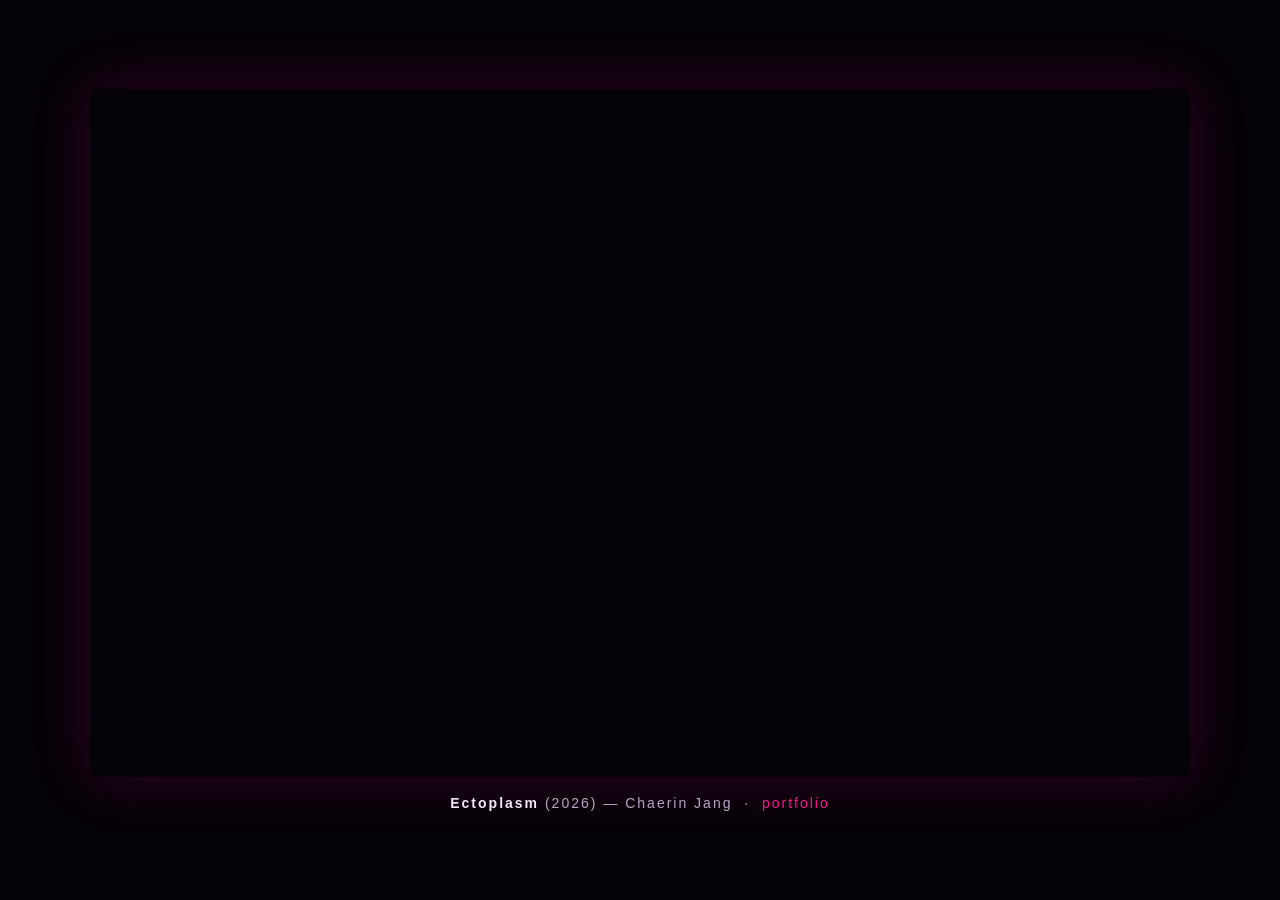
<file: ectoplasm/index.html>
<!DOCTYPE html>
<html lang="en">
<head>
<meta charset="UTF-8">
<meta name="viewport" content="width=device-width, initial-scale=1.0">
<title>Ectoplasm (2026) — Chaerin Jang</title>
<meta name="description" content="Ectoplasm (2026) — a real-time face-detection filter that hallucinates. Work by Chaerin Jang.">
<!-- Open Graph for clean link previews in chat -->
<meta property="og:title" content="Ectoplasm (2026) — Chaerin Jang">
<meta property="og:description" content="A real-time face-detection filter that hallucinates.">
<meta property="og:type" content="video.other">
<meta property="og:url" content="https://mxxnsae.github.io/ectoplasm/">
<style>
  * { margin: 0; padding: 0; box-sizing: border-box; }
  html, body { height: 100%; }
  body {
    background: #050208;
    color: #f4eef8;
    font-family: -apple-system, BlinkMacSystemFont, 'Segoe UI', sans-serif;
    display: flex;
    flex-direction: column;
    align-items: center;
    justify-content: center;
    min-height: 100vh;
    padding: 28px;
    gap: 18px;
  }
  .player {
    width: 100%;
    max-width: 1100px;
    padding: 56.25% 0 0 0;
    position: relative;
    border-radius: 10px;
    overflow: hidden;
    box-shadow: 0 0 60px rgba(255, 20, 147, 0.18);
  }
  .player iframe {
    position: absolute;
    top: 0; left: 0;
    width: 100%; height: 100%;
    border: 0;
  }
  .caption {
    text-align: center;
    font-size: 14px;
    letter-spacing: 2px;
    color: #b9a9c9;
  }
  .caption b { color: #f4eef8; font-weight: 600; }
  .caption a { color: var(--pink, #FF1493); text-decoration: none; }
  .caption a:hover { text-decoration: underline; }
</style>
</head>
<body>
  <div class="player">
    <iframe src="https://player.vimeo.com/video/1204625493?badge=0&amp;autopause=0&amp;loop=1&amp;player_id=0&amp;app_id=58479"
            allow="autoplay; fullscreen; picture-in-picture; clipboard-write; encrypted-media; web-share"
            referrerpolicy="strict-origin-when-cross-origin"
            title="Ectoplasm (2026)"></iframe>
  </div>
  <div class="caption">
    <b>Ectoplasm</b> (2026) — Chaerin Jang &nbsp;·&nbsp; <a href="https://mxxnsae.github.io/">portfolio</a>
  </div>
<script src="https://player.vimeo.com/api/player.js"></script>
</body>
</html>
</file>
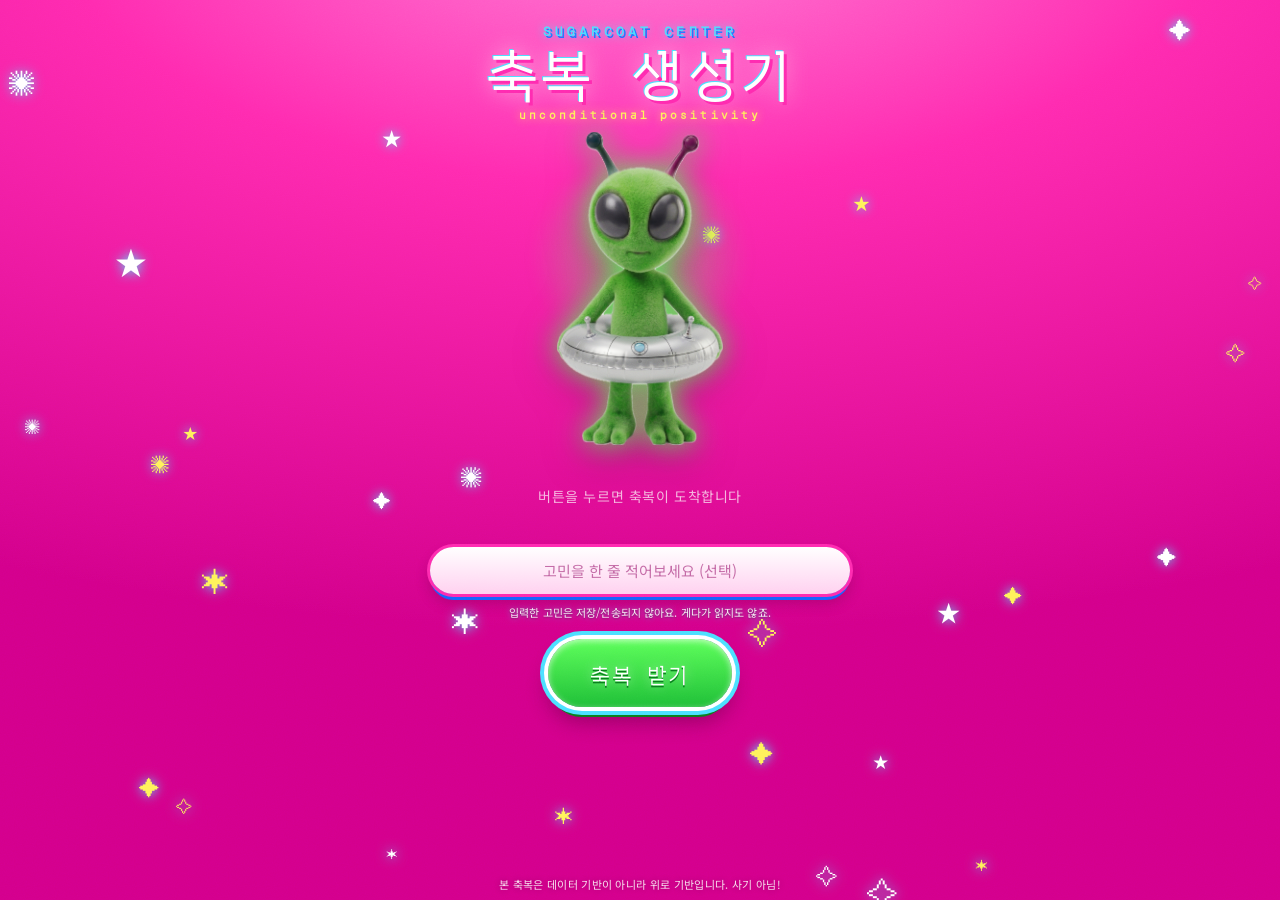
<file: sugarcoat/index.html>
<!DOCTYPE html>
<html lang="ko">
<head>
<meta charset="UTF-8">
<meta name="viewport" content="width=device-width, initial-scale=1.0, maximum-scale=1.0, user-scalable=no">
<title>SUGARCOAT CENTER — 축복 생성기</title>
<meta name="description" content="무조건 긍정. 본 축복은 데이터 기반이 아니라 위로 기반입니다.">

<!--
  ════════════════════════════════════════════════════════════
   SUGARCOAT CENTER  ::  unconditional positivity
   본 축복은 데이터 기반이 아니라 위로 기반입니다.
  ────────────────────────────────────────────────────────────
   당신이 적은 고민은 읽히지 않았습니다.
   읽는 척만 했습니다. 그래도 위로가 되었다면, 그게 전부입니다.
   Sugarcoat 는 거짓을 말하는 외계인입니다. 알면서도 속아주세요.
  ════════════════════════════════════════════════════════════
-->

<link rel="preload" as="image" href="alien.png">
<link rel="preload" as="image" href="alien_thinking.png">
<link rel="preconnect" href="https://fonts.googleapis.com">
<link rel="preconnect" href="https://fonts.gstatic.com" crossorigin>
<link href="https://fonts.googleapis.com/css2?family=Orbit&family=Noto+Sans+KR:wght@400;500;700;900&display=swap" rel="stylesheet">

<style>
/* ─── 쉽게 바꾸는 톤 (색) ─────────────────────────── */
:root{
  --pink:    #ff2bb0;
  --pink-2:  #ff7fd6;
  --pink-3:  #ffd1f0;
  --green:   #5dff5a;
  --green-d: #1fbf37;
  --blue:    #4be0ff;
  --blue-d:  #1664ff;
  --white:   #ffffff;
  --yellow:  #fff35a;
}

*{ box-sizing:border-box; -webkit-tap-highlight-color:transparent; }
html,body{ margin:0; padding:0; height:100%; }

body{
  font-family:'Noto Sans KR', sans-serif;
  color:var(--white);
  background:
    radial-gradient(120% 80% at 50% -10%, var(--pink-2) 0%, var(--pink) 38%, #d4008c 100%);
  min-height:100dvh;
  overflow-x:hidden;
  position:relative;
}

/* 그레인 / 노이즈 오버레이 */
body::after{
  content:"";
  position:fixed; inset:0; z-index:9; pointer-events:none;
  opacity:.10; mix-blend-mode:overlay;
  background-image:url("data:image/svg+xml,%3Csvg xmlns='http://www.w3.org/2000/svg' width='120' height='120'%3E%3Cfilter id='n'%3E%3CfeTurbulence type='fractalNoise' baseFrequency='0.9' numOctaves='3' stitchTiles='stitch'/%3E%3C/filter%3E%3Crect width='100%25' height='100%25' filter='url(%23n)'/%3E%3C/svg%3E");
}

/* 반짝이는 별 배경 */
.stars{ position:fixed; inset:0; z-index:0; pointer-events:none; overflow:hidden; }
.star{
  position:absolute; color:var(--white);
  font-size:18px; filter:drop-shadow(0 0 6px var(--blue));
  animation:twinkle 2.4s ease-in-out infinite;
}
@keyframes twinkle{ 0%,100%{ opacity:.2; transform:scale(.7) rotate(0deg);} 50%{ opacity:1; transform:scale(1.15) rotate(20deg);} }

/* ─── 레이아웃 ─────────────────────────── */
.wrap{
  position:relative; z-index:2;
  display:flex; flex-direction:column; align-items:center;
  gap:12px; padding:20px 18px 64px;
  max-width:520px; margin:0 auto; text-align:center;
}

.headline{ margin:4px 0 0; line-height:1; }
.headline .en{
  display:block;
  font-family:'Orbit', sans-serif; font-size:13px; letter-spacing:.32em;
  color:var(--blue); text-shadow:0 0 10px var(--blue), 2px 2px 0 var(--blue-d);
}
.headline .big{
  display:block;
  font-family:'Orbit', sans-serif; font-weight:400;
  font-size:clamp(32px,11vw,58px); letter-spacing:.04em; margin-top:4px;
  white-space:nowrap;
  color:var(--white);
  text-shadow:
    3px 3px 0 var(--pink),
    -1px -1px 0 var(--blue),
    0 0 22px rgba(255,255,255,.7);
  animation:wob 5s ease-in-out infinite;
}
.headline .sub{
  display:block; margin-top:10px; font-size:11px; letter-spacing:.28em;
  font-family:'Orbit',sans-serif; color:var(--yellow);
  text-shadow:0 0 8px rgba(255,243,90,.8);
}
@keyframes wob{ 0%,100%{ transform:rotate(-1.2deg);} 50%{ transform:rotate(1.2deg);} }

/* 마스코트 */
.alien-stage{ position:relative; width:min(47vw,166px); margin-top:0; }
.halo{
  position:absolute; left:50%; top:40%; transform:translate(-50%,-50%);
  width:130%; aspect-ratio:1/1; border-radius:50%;
  background:radial-gradient(circle, rgba(93,255,90,.5), rgba(75,224,255,0) 70%);
  filter:blur(8px); z-index:-1; animation:pulse 3s ease-in-out infinite;
}
@keyframes pulse{ 0%,100%{ scale:.92; opacity:.7;} 50%{ scale:1.08; opacity:1;} }
.alien{
  width:100%; display:block;
  filter:drop-shadow(0 0 14px rgba(93,255,90,.8)) drop-shadow(0 10px 18px rgba(0,0,0,.25));
  animation:bob 3.4s ease-in-out infinite;
}
.alien.reading{ animation:think 1.1s ease-in-out infinite; }
@keyframes bob{ 0%,100%{ transform:translateY(0) rotate(-1deg);} 50%{ transform:translateY(-12px) rotate(1deg);} }
@keyframes think{ 0%,100%{ transform:rotate(-6deg) scale(.97);} 50%{ transform:rotate(6deg) scale(1.02);} }

/* 말풍선 (로딩 중 고민하는 외계인) */
.bubble{
  position:absolute; top:-2%; left:55%; z-index:3;
  max-width:min(165px,46vw); padding:9px 13px;
  background:#fff; color:#d4008c; border:2px solid var(--blue-d);
  border-radius:16px 16px 16px 4px;
  font-family:'Noto Sans KR',sans-serif; font-size:13px; font-weight:800; line-height:1.35;
  box-shadow:0 4px 0 var(--blue-d), 0 6px 14px rgba(0,0,0,.25);
  opacity:0; transform:scale(.3) translateY(10px); transform-origin:bottom left; pointer-events:none;
}
.bubble::after{ content:""; position:absolute; bottom:-10px; left:16px; width:0; height:0; border:7px solid transparent; border-top-color:#fff; }
.bubble.show{ animation:bubblePop .3s cubic-bezier(.2,1.7,.4,1) forwards, bubbleWob 1.1s .3s ease-in-out infinite; }
@keyframes bubblePop{ to{ opacity:1; transform:scale(1) translateY(0); } }
@keyframes bubbleWob{ 0%,100%{ rotate:-3deg; } 50%{ rotate:3deg; } }

/* 축복 출력 */
.result{
  min-height:78px; display:flex; align-items:center; justify-content:center;
  width:100%; padding:4px 4px;
}
.blessing{
  font-weight:900; font-size:clamp(20px,6.6vw,30px); line-height:1.35;
  background:linear-gradient(90deg,#fff,var(--blue),#fff,var(--pink-3),#fff);
  background-size:300% 100%;
  -webkit-background-clip:text; background-clip:text; color:transparent;
  text-shadow:0 0 1px rgba(255,255,255,.2);
  filter:drop-shadow(2px 2px 0 var(--pink)) drop-shadow(0 0 16px rgba(75,224,255,.6));
  animation:popin .6s cubic-bezier(.2,1.6,.4,1) both, shimmer 4s linear infinite;
}
@keyframes popin{ 0%{ transform:scale(.3) rotate(-6deg); opacity:0;} 60%{ transform:scale(1.12) rotate(2deg);} 100%{ transform:scale(1) rotate(0); opacity:1;} }
@keyframes shimmer{ to{ background-position:300% 0; } }

.loading{
  font-family:'Orbit',sans-serif; font-size:18px; letter-spacing:.18em;
  color:var(--yellow); text-shadow:0 0 10px rgba(255,243,90,.8);
  animation:blink 1s steps(2) infinite;
}
@keyframes blink{ 50%{ opacity:.25; } }

.placeholder{ font-size:14px; color:rgba(255,255,255,.7); letter-spacing:.04em; }

/* 입력칸 (읽는 척만 함) */
.inputzone{ position:relative; width:100%; max-width:420px; }
/* 입력란 뒤에 숨어 있다가, 입력란이 떨어지면 드러나는 고백 */
.unread{
  position:absolute; inset:0; z-index:0; border-radius:999px;
  display:flex; align-items:center; justify-content:center; text-align:center;
  padding:0 18px; font-size:clamp(15px,4.6vw,18px); font-weight:800; font-style:italic; letter-spacing:.01em;
  color:var(--yellow);
  text-shadow:0 0 12px rgba(255,243,90,.95), 0 0 4px rgba(255,43,176,.85), 0 1px 2px rgba(0,0,0,.35);
}
.unread.show{ animation:unreadPulse 1s ease-in-out infinite; }
@keyframes unreadPulse{ 0%,100%{ scale:1; } 50%{ scale:1.06; } }
.worry{
  position:relative; z-index:1;
  width:100%; border:none; outline:none; text-align:center;
  font-family:'Noto Sans KR',sans-serif; font-size:15px; color:#7a005a;
  padding:13px 16px; border-radius:999px;
  background:linear-gradient(var(--white),var(--pink-3));
  box-shadow:0 0 0 3px var(--pink), 0 6px 0 var(--blue-d), 0 8px 16px rgba(0,0,0,.2);
}
.worry::placeholder{ color:#c46aa6; }
.worry.discard{
  animation:fall 1s cubic-bezier(.5,.1,.7,1) forwards;
  pointer-events:none;
}
@keyframes fall{
  0%{ transform:translateY(0) rotate(0); opacity:1; }
  30%{ transform:translateY(10px) rotate(-3deg); opacity:1; }
  100%{ transform:translateY(70vh) rotate(16deg); opacity:0; filter:blur(3px); }
}
.worry.restore{ animation:restoreUp .4s ease-out; }
@keyframes restoreUp{ 0%{ transform:translateY(46px); opacity:0; } 100%{ transform:translateY(0); opacity:1; } }

/* 입력 데이터는 저장도 전송도 안 한다는 안내 */
.privacy{
  width:100%; max-width:420px; margin-top:-2px;
  font-size:11px; line-height:1.5; letter-spacing:.01em;
  color:rgba(255,255,255,.92); text-shadow:0 0 6px rgba(75,224,255,.6), 0 1px 2px rgba(0,0,0,.35);
}

/* 큰 버튼 */
.btn{
  font-family:'Orbit',sans-serif; cursor:pointer; border:none;
  font-size:22px; letter-spacing:.06em; color:#fff; margin-top:6px;
  padding:18px 42px; border-radius:999px;
  background:linear-gradient(180deg,var(--green) 0%,var(--green-d) 100%);
  box-shadow:0 0 0 4px #fff, 0 0 0 8px var(--blue), 0 10px 0 #0a7d1e, 0 14px 22px rgba(0,0,0,.3), inset 0 2px 6px rgba(255,255,255,.6);
  text-shadow:0 2px 0 #0a7d1e, 0 0 12px rgba(255,255,255,.5);
  transition:transform .08s ease, box-shadow .08s ease;
  animation:btnglow 2.2s ease-in-out infinite;
}
.btn:active{ transform:translateY(8px); box-shadow:0 0 0 4px #fff, 0 0 0 8px var(--blue), 0 2px 0 #0a7d1e, 0 6px 12px rgba(0,0,0,.3), inset 0 2px 6px rgba(255,255,255,.6); }
.btn:disabled{ opacity:.7; cursor:default; animation:none; }
@keyframes btnglow{ 0%,100%{ filter:drop-shadow(0 0 6px rgba(93,255,90,.6)); } 50%{ filter:drop-shadow(0 0 18px rgba(93,255,90,1)); } }

/* 공유 줄 */
.share{ display:flex; gap:18px; flex-wrap:wrap; justify-content:center; margin-top:10px; opacity:0; transition:opacity .4s; pointer-events:none; }
.share.show{ opacity:1; pointer-events:auto; }
.share button{
  font-family:'Orbit',sans-serif; cursor:pointer; border:none;
  font-size:14px; letter-spacing:.05em; color:var(--blue-d);
  padding:11px 20px; border-radius:999px;
  background:linear-gradient(180deg,#fff,var(--blue));
  box-shadow:0 4px 0 var(--blue-d), 0 6px 10px rgba(0,0,0,.2);
}
.share button:active{ transform:translateY(3px); box-shadow:0 1px 0 var(--blue-d); }

/* 항상 떠 있는 고백 */
.confession{
  position:fixed; left:0; right:0; bottom:8px; z-index:5;
  text-align:center; font-size:11px; letter-spacing:.03em;
  color:rgba(255,255,255,.85); text-shadow:0 0 6px rgba(0,0,0,.3);
  padding:0 14px; pointer-events:none;
}

.flash{ position:fixed; inset:0; z-index:8; pointer-events:none; opacity:0; background:radial-gradient(circle,#fff,transparent 60%); }
.flash.go{ animation:flash .5s ease-out; }
@keyframes flash{ 0%{ opacity:.85; } 100%{ opacity:0; } }
</style>
</head>
<body>
<div class="stars" id="stars" aria-hidden="true"></div>
<div class="flash" id="flash" aria-hidden="true"></div>

<main class="wrap">
  <h1 class="headline">
    <span class="en">SUGARCOAT CENTER</span>
    <span class="big">축복 생성기</span>
    <span class="sub">unconditional positivity</span>
  </h1>

  <div class="alien-stage">
    <div class="halo"></div>
    <div class="bubble" id="bubble" aria-hidden="true"></div>
    <img class="alien" id="alien" src="alien.png" alt="Sugarcoat, 거짓을 말하는 초록 외계인">
  </div>

  <div class="result" id="result">
    <span class="placeholder">버튼을 누르면 축복이 도착합니다</span>
  </div>

  <div class="inputzone">
    <div class="unread" id="unread" aria-hidden="true"></div>
    <input class="worry" id="worry" type="text" maxlength="60"
           placeholder="고민을 한 줄 적어보세요 (선택)" autocomplete="off" enterkeyhint="done">
  </div>
  <div class="privacy">입력한 고민은 저장/전송되지 않아요. 게다가 읽지도 않죠.</div>

  <button class="btn" id="btn">축복 받기</button>

  <div class="share" id="share">
    <button id="save">이미지 저장</button>
    <button id="again">다시 받기</button>
  </div>
</main>

<div class="confession" id="confession">본 축복은 데이터 기반이 아니라 위로 기반입니다. 사기 아님!</div>

<script>
/* ═══════════════════════════════════════════════════════════
   쉽게 수정하는 카피  ::  여기만 고치면 됩니다
   ═══════════════════════════════════════════════════════════ */
const BLESSINGS = [
  "우주가 당신을 중심으로 회전합니다.",
  "오늘 하는 모든 일이 잘됩니다.",
  "우주가 맺은 좋은 인연이 당신을 향해 걸어오고 있습니다.",
  "당신의 모든 선택이 옳았습니다.",
  "행운이 당신의 뒤를 조용히 따라오고 있습니다.",
  "당신이 잠든 사이에도 좋은 일이 준비되고 있습니다.",
  "오늘의 당신은 어제보다 빛납니다.",
  "당신이 지나간 자리마다 우주의 좋은 기운이 남습니다.",
  "지금 이 순간에도 당신 편이 늘어나고 있습니다.",
  "당신의 작은 노력은 하나도 사라지지 않습니다.",
  "오늘 마신 물까지 당신에게 이롭게 작용합니다.",
  "당신을 아끼는 마음들이 조용히 모이고 있습니다.",
  "당신은 이미 충분히 잘하고 있습니다.",
  "당신의 하루에 기분 좋은 우연이 끼어듭니다.",
  "당신이 미뤄둔 일조차 알아서 풀리고 있습니다.",
  "당신의 이름이 좋은 소식 목록에 올라가 있습니다.",
  "오늘 당신의 표정이 누군가의 하루를 살립니다.",
  "당신 주변의 공기가 당신을 응원하는 쪽으로 흐릅니다.",
  "당신은 사랑받기 위해 아무것도 증명하지 않아도 됩니다.",
  "당신이 바라는 것들이 천천히 당신 쪽으로 기웁니다.",
  "은하의 모든 별이 당신 쪽을 향해 정렬되어 있습니다.",
  "오늘 밤 별빛은 전부 당신에게로 떨어집니다.",
  "행성들이 당신의 하루를 위해 자리를 비켜줍니다.",
  "달이 당신의 잠을 지키려고 오늘도 떠 있습니다.",
  "태양은 매일 아침 당신을 깨우려고 떠오릅니다.",
  "온 우주가 당신의 안부를 궁금해하고 있습니다.",
  "블랙홀조차 당신의 좋은 기운만은 빨아들이지 못합니다.",
  "당신이 내쉰 숨은 새로운 별 하나를 밝힙니다.",
  "중력마저 당신을 좋은 쪽으로 끌어당기고 있습니다.",
  "우주의 시계는 당신에게 가장 좋은 때를 맞춰둡니다.",
  "별똥별은 당신의 소원을 미리 알고 떨어집니다.",
  "당신은 우주가 가장 아끼는 작은 행성입니다.",
];

const CONFESSION = "본 축복은 데이터 기반이 아니라 위로 기반입니다.";

const READING_WORDS = ["읽는 중", "고민 분석 중", "우주 인터넷 접속 중", "어떻게 말할지 생각 중"];

// 로딩 중 고민하는 외계인 말풍선 (읽는 척)
const BUBBLE_LINES = [
  "흠... 어디 보자",
  "음, 그렇군요",
  "우주에 물어볼게요",
  "읽는 척 하는 중",
  "거의 다 됐어요",
  "진지하게 보는 표정",
];

// 고민 입력란이 떨어지면 뒤에서 드러나는 고백들
const NOT_READING = [
  "솔직히 말하면 안 읽었어요.",
  "읽기 기능이 탑재되지 않았습니다.",
  "방금 그 문장은 그냥 우주로 흘려보냈어요.",
  "뭐라고 했죠?",
  "읽는 척 중...",
  "한 글자도 안 읽었어요. 그래도 잘될 거예요.",
];
/* ═══════════════════════════════════════════════════════════ */

/* ── 숨겨진 글리치 (진실이 새는 콘솔) ── */
console.log("%c♥ SUGARCOAT CENTER ♥", "color:#ff2bb0;font-size:22px;font-weight:900;text-shadow:2px 2px 0 #4be0ff");
console.log("%cunconditional positivity", "color:#1664ff;font-size:13px;letter-spacing:3px");
console.log("%c축하합니다! 당신은 이미 당첨되었습니다 (모두가 당첨됩니다)", "color:#1fbf37;font-size:12px");
console.log("%c고백: 당신이 적은 문장은 읽히지 않았습니다. 읽는 척만 했습니다.", "color:#d4008c;font-size:12px");
console.log("%c고백2: " + CONFESSION, "color:#d4008c;font-size:12px");
console.log("%c그래도 위로가 되었다면, 그게 전부입니다.", "color:#aaa;font-size:11px;font-style:italic");

/* ── 별 뿌리기 ── */
(function makeStars(){
  const box = document.getElementById('stars');
  const glyphs = ["✦","✧","★","✺","✶"];
  for(let i=0;i<28;i++){
    const s = document.createElement('div');
    s.className='star';
    s.textContent = glyphs[i % glyphs.length];
    s.style.left = Math.random()*100 + "%";
    s.style.top = Math.random()*100 + "%";
    s.style.fontSize = (10 + Math.random()*22) + "px";
    s.style.animationDelay = (Math.random()*2.4) + "s";
    s.style.color = Math.random() > .5 ? "#fff" : "#fff35a";
    box.appendChild(s);
  }
})();

/* ── WebAudio (파일 없음) ── */
let actx = null;
function audio(){ if(!actx){ try{ actx = new (window.AudioContext||window.webkitAudioContext)(); }catch(e){} } return actx; }
function tone(freq, dur, type, when, gain){
  const a = audio(); if(!a) return;
  const t = a.currentTime + (when||0);
  const o = a.createOscillator(), g = a.createGain();
  o.type = type||'sine'; o.frequency.setValueAtTime(freq, t);
  g.gain.setValueAtTime(0, t);
  g.gain.linearRampToValueAtTime(gain||0.18, t+0.02);
  g.gain.exponentialRampToValueAtTime(0.0001, t+dur);
  o.connect(g); g.connect(a.destination);
  o.start(t); o.stop(t+dur+0.02);
}
function blip(){ tone(660,0.12,'square',0,0.12); tone(990,0.10,'square',0.06,0.10); }
function chime(){ [523.25,659.25,783.99,1046.5].forEach((f,i)=>tone(f,0.5,'triangle',i*0.07,0.16)); }

/* ── 메인 동작 ── */
const btn = document.getElementById('btn');
const worry = document.getElementById('worry');
const unread = document.getElementById('unread');
const result = document.getElementById('result');
const share = document.getElementById('share');
const alien = document.getElementById('alien');
const bubble = document.getElementById('bubble');
const flash = document.getElementById('flash');
let last = -1;
let current = "";
let busy = false;

function pick(){
  if(BLESSINGS.length < 2) return 0;
  let i; do{ i = Math.floor(Math.random()*BLESSINGS.length); } while(i===last);
  last = i; return i;
}

function run(){
  if(busy) return;
  busy = true;
  btn.disabled = true;
  share.classList.remove('show');
  blip();

  // 입력은 읽지 않는다. 눈에 보이게 폐기하고, 뒤에 숨은 고백이 드러난다.
  const hadInput = worry.value.trim() !== "";
  if(hadInput){
    unread.textContent = NOT_READING[Math.floor(Math.random()*NOT_READING.length)];
    worry.classList.remove('restore');
    worry.classList.add('discard');
    unread.classList.add('show');
    worry.disabled = true;
  }

  // 읽는 척 로딩: 외계인이 고민하는 포즈로 바뀌고 말풍선이 뜬다
  alien.classList.add('reading');
  alien.src = 'alien_thinking.png';
  bubble.textContent = BUBBLE_LINES[Math.floor(Math.random()*BUBBLE_LINES.length)];
  bubble.classList.add('show');
  result.innerHTML = '<span class="loading"></span>';
  const load = result.querySelector('.loading');
  const word = READING_WORDS[Math.floor(Math.random()*READING_WORDS.length)];
  let dots = 0;
  const timer = setInterval(()=>{ dots=(dots+1)%4; load.textContent = word + ".".repeat(dots); }, 220);

  setTimeout(()=>{
    clearInterval(timer);
    alien.classList.remove('reading');
    alien.src = 'alien.png';
    bubble.classList.remove('show');

    // 입력값은 어디에도 쓰지 않고 그냥 비운다. 입력란은 슬그머니 제자리로.
    if(hadInput){
      worry.classList.remove('discard');
      worry.classList.add('restore');
      unread.classList.remove('show');
    }
    worry.disabled = false;
    worry.value = "";

    // 입력과 무관한 무작위 축복
    current = BLESSINGS[pick()];
    result.innerHTML = '<div class="blessing">'+ current +'</div>';
    flash.classList.remove('go'); void flash.offsetWidth; flash.classList.add('go');
    chime();

    btn.disabled = false;
    btn.textContent = "한 번 더";
    share.classList.add('show');
    busy = false;
  }, 1400);
}

btn.addEventListener('click', run);
document.getElementById('again').addEventListener('click', run);
worry.addEventListener('keydown', e=>{ if(e.key==='Enter'){ e.preventDefault(); run(); } });

/* ── 이미지로 저장 (인스타 4:5) ── */
const alienReady = new Promise(res=>{ if(alien.complete) res(); else alien.onload=()=>res(); });

document.getElementById('save').addEventListener('click', async ()=>{
  await alienReady;
  const W=1080, H=1350;
  const c = document.createElement('canvas'); c.width=W; c.height=H;
  const x = c.getContext('2d');

  // 배경 그라데이션
  const g = x.createRadialGradient(W/2, -120, 80, W/2, 200, 1300);
  g.addColorStop(0,'#ff7fd6'); g.addColorStop(.4,'#ff2bb0'); g.addColorStop(1,'#d4008c');
  x.fillStyle=g; x.fillRect(0,0,W,H);

  // 별 약간
  x.fillStyle='rgba(255,255,255,.85)';
  for(let i=0;i<40;i++){ x.font=(14+Math.random()*30)+"px serif"; x.fillText("✦", Math.random()*W, Math.random()*H); }

  // 헤드라인
  x.textAlign='center';
  x.fillStyle='#4be0ff'; x.font='700 34px Orbit, sans-serif';
  x.fillText('S U G A R C O A T   C E N T E R', W/2, 120);
  x.fillStyle='#fff35a'; x.font='600 22px Orbit, sans-serif';
  x.fillText('unconditional positivity', W/2, 158);

  // 외계인 (조금 더 크게, 위쪽 배치)
  const ar = alien.naturalWidth/alien.naturalHeight || 0.5;
  const ah = 600, aw = ah*ar;
  const ay = 185;
  x.save();
  x.shadowColor='rgba(93,255,90,.9)'; x.shadowBlur=40;
  x.drawImage(alien, W/2-aw/2, ay, aw, ah);
  x.restore();

  // 축복 텍스트 (외계인과 하단 구분선 사이 영역에 세로 중앙 정렬)
  const text = current || BLESSINGS[0];
  x.font='900 56px "Noto Sans KR", sans-serif';
  const lh = 74;
  const lines = computeLines(x, text, W-150);
  const zoneTop = ay + ah + 10, zoneBot = 1180;
  const startY = (zoneTop + zoneBot)/2 - (lines.length-1)*lh/2;
  x.fillStyle='#ffffff';
  x.shadowColor='#ff2bb0'; x.shadowBlur=0; x.shadowOffsetX=4; x.shadowOffsetY=4;
  lines.forEach((l,i)=> x.fillText(l, W/2, startY + i*lh));
  x.shadowOffsetX=0; x.shadowOffsetY=0;

  // 스파클 구분선
  x.fillStyle='#fff35a'; x.font='30px serif';
  x.fillText('✦   ⋆   ✦   ⋆   ✦', W/2, 1218);

  // 태그라인 + 고백 (하단 묶음)
  x.fillStyle='#4be0ff'; x.font='600 24px Orbit, sans-serif';
  x.fillText('UNCONDITIONAL  POSITIVITY', W/2, 1268);
  x.fillStyle='rgba(255,255,255,.92)'; x.font='400 25px "Noto Sans KR", sans-serif';
  x.fillText(CONFESSION, W/2, 1312);

  const a = document.createElement('a');
  a.download = 'sugarcoat_blessing.png';
  a.href = c.toDataURL('image/png');
  a.click();
});

function computeLines(ctx, text, maxW){
  const words = text.split(' ');
  let line=''; const lines=[];
  for(const w of words){
    const test = line ? line+' '+w : w;
    if(ctx.measureText(test).width > maxW && line){ lines.push(line); line=w; }
    else line=test;
  }
  if(line) lines.push(line);
  return lines;
}
</script>
</body>
</html>
</file>
